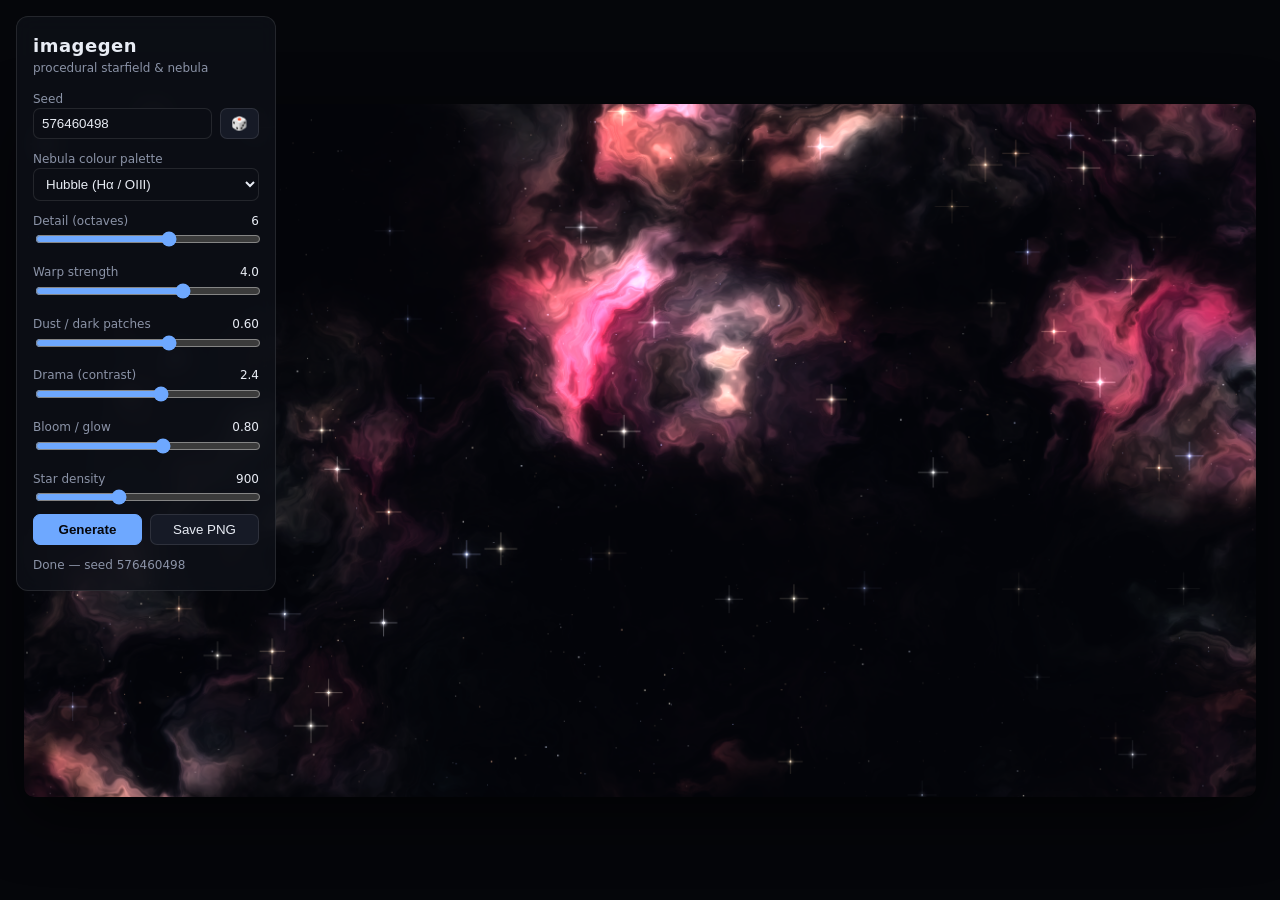
<file: imagegen/index.html>
<!DOCTYPE html>
<html lang="en">
<head>
  <meta charset="UTF-8" />
  <meta name="viewport" content="width=device-width, initial-scale=1.0" />
  <title>imagegen — Starfield &amp; Nebula</title>
  <link rel="stylesheet" href="style.css" />
</head>
<body>
  <main>
    <canvas id="scene" width="1280" height="720"></canvas>

    <div id="panel">
      <h1>imagegen</h1>
      <p class="sub">procedural starfield &amp; nebula</p>

      <label>
        Seed
        <span class="row">
          <input id="seed" type="text" inputmode="numeric" />
          <button id="reroll" title="New random seed">🎲</button>
        </span>
      </label>

      <label>
        Nebula colour palette
        <select id="palette"></select>
      </label>

      <label>
        Detail (octaves) <span id="octavesVal" class="val"></span>
        <input id="octaves" type="range" min="3" max="8" step="1" />
      </label>

      <label>
        Warp strength <span id="warpVal" class="val"></span>
        <input id="warp" type="range" min="0" max="6" step="0.1" />
      </label>

      <label>
        Dust / dark patches <span id="dustVal" class="val"></span>
        <input id="dust" type="range" min="0" max="1" step="0.02" />
      </label>

      <label>
        Drama (contrast) <span id="dramaVal" class="val"></span>
        <input id="drama" type="range" min="1" max="3.5" step="0.1" />
      </label>

      <label>
        Bloom / glow <span id="bloomVal" class="val"></span>
        <input id="bloom" type="range" min="0" max="1.4" step="0.05" />
      </label>

      <label>
        Star density <span id="starsVal" class="val"></span>
        <input id="stars" type="range" min="0" max="2500" step="50" />
      </label>

      <div class="row">
        <button id="render" class="primary">Generate</button>
        <button id="save">Save PNG</button>
      </div>

      <p id="status" class="status"></p>
    </div>
  </main>

  <script src="noise.js"></script>
  <script src="main.js"></script>
</body>
</html>
</file>
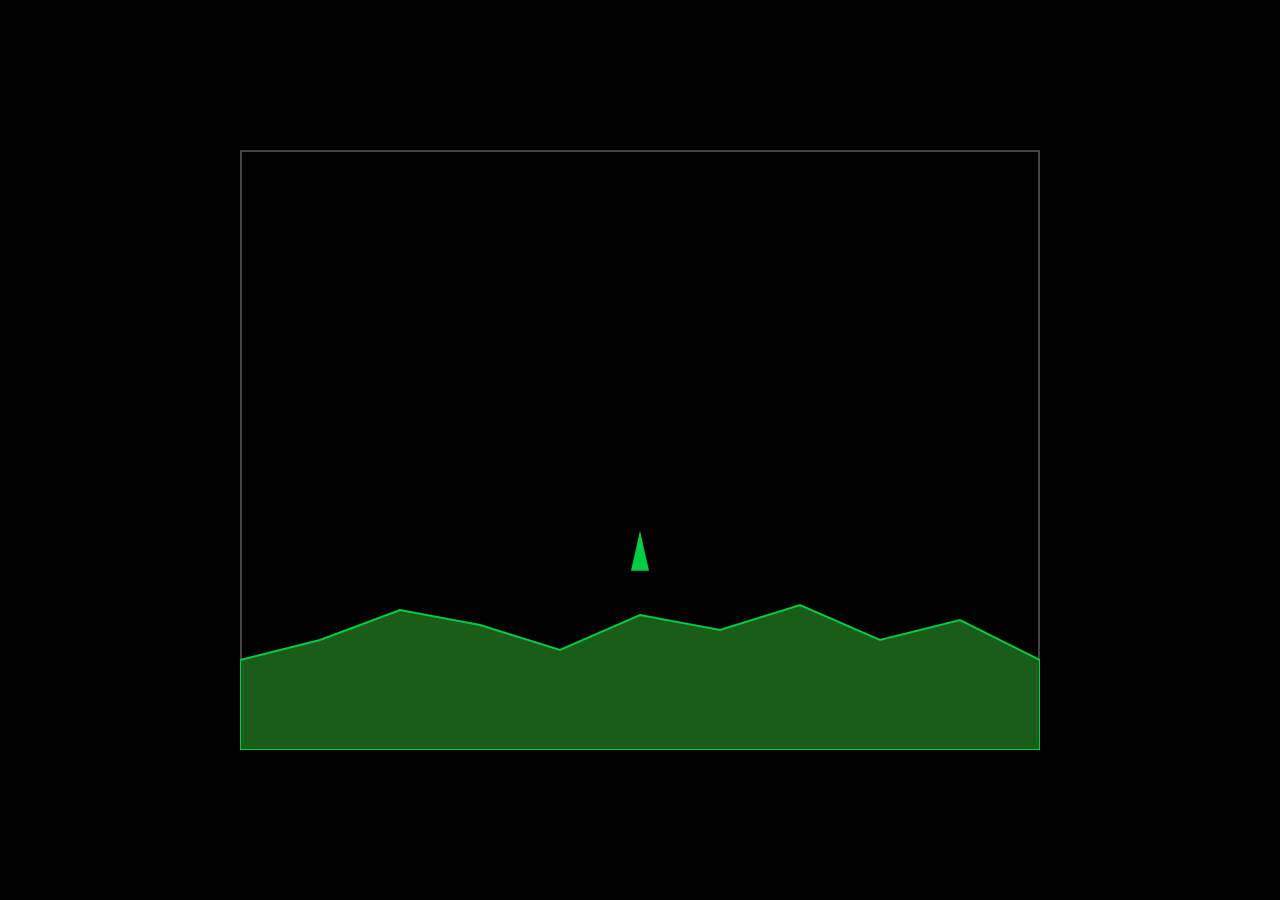
<file: game.html>
<!DOCTYPE html>
<!--
  Copyright © 2026 Chloe Bolland
  contact chloe@mammoththoughts.com if you wish to use, publish or reproduce this game or any part of it in any way
-->
<html>
<head>
  <title>Game</title>
  <style>
    body { margin: 0; background: #000; display: flex; justify-content: center; align-items: center; height: 100vh; }
    canvas { display: block; }
  </style>
</head>
<body>
  <canvas id="canvas" width="800" height="600"></canvas>
  <script>
    const canvas = document.getElementById('canvas');
    const ctx = canvas.getContext('2d');

    const player = {
      x: 400, y: 300,
      vx: 0, vy: 0,
      angle: -Math.PI / 2,
      av: 0,
      radius: 20,
      rotAccel: 0.006,
      rotDamp: 0.88,
      thrustPower: 0.2,
      gravity: 0.05,
    };
    const keys = {};

    // terrain points across the full width, bottom ~25% of screen
    const terrain = [
      { x:   0, y: 510 },
      { x:  80, y: 490 },
      { x: 160, y: 460 },
      { x: 240, y: 475 },
      { x: 320, y: 500 },
      { x: 400, y: 465 },
      { x: 480, y: 480 },
      { x: 560, y: 455 },
      { x: 640, y: 490 },
      { x: 720, y: 470 },
      { x: 800, y: 510 },
    ];

    function terrainYAt(x) {
      // wrap x into [0, canvas.width] for lookup
      const wx = ((x % canvas.width) + canvas.width) % canvas.width;
      for (let i = 0; i < terrain.length - 1; i++) {
        const a = terrain[i], b = terrain[i + 1];
        if (wx >= a.x && wx <= b.x) {
          const t = (wx - a.x) / (b.x - a.x);
          return a.y + t * (b.y - a.y);
        }
      }
      return canvas.height;
    }

    document.addEventListener('keydown', e => { keys[e.key] = true; e.preventDefault(); });
    document.addEventListener('keyup',   e => keys[e.key] = false);

    function update() {
      if (keys['ArrowLeft'])  player.av -= player.rotAccel;
      if (keys['ArrowRight']) player.av += player.rotAccel;
      player.av *= player.rotDamp;
      player.angle += player.av;

      if (keys['ArrowUp']) {
        player.vx += Math.cos(player.angle) * player.thrustPower;
        player.vy += Math.sin(player.angle) * player.thrustPower;
      }

      player.vy += player.gravity;

      player.x += player.vx;
      player.y += player.vy;

      // horizontal wrap
      if (player.x < -player.radius)              player.x = canvas.width + player.radius;
      if (player.x > canvas.width + player.radius) player.x = -player.radius;

      // top wall bounce
      if (player.y < player.radius) {
        player.y = player.radius;
        player.vy *= -0.5;
      }

      // terrain collision
      const groundY = terrainYAt(player.x);
      if (player.y + player.radius > groundY) {
        player.y = groundY - player.radius;
        player.vy *= -0.5;
        player.vx *= 0.85;
      }
    }

    function draw() {
      ctx.fillStyle = '#000';
      ctx.fillRect(0, 0, canvas.width, canvas.height);

      ctx.strokeStyle = '#444';
      ctx.lineWidth = 2;
      ctx.strokeRect(1, 1, canvas.width - 2, canvas.height - 2);

      // terrain
      ctx.beginPath();
      ctx.moveTo(terrain[0].x, terrain[0].y);
      for (let i = 1; i < terrain.length; i++) {
        ctx.lineTo(terrain[i].x, terrain[i].y);
      }
      ctx.lineTo(canvas.width, canvas.height);
      ctx.lineTo(0, canvas.height);
      ctx.closePath();
      ctx.fillStyle = '#1a5c1a';
      ctx.fill();
      ctx.strokeStyle = '#00cc44';
      ctx.lineWidth = 2;
      ctx.stroke();

      const r = player.radius;
      const b = r * 0.45;

      // thrust flame
      if (keys['ArrowUp']) {
        ctx.save();
        ctx.translate(player.x, player.y);
        ctx.rotate(player.angle);
        ctx.beginPath();
        ctx.moveTo(-r, -b * 0.6);
        ctx.lineTo(-r - r * 0.8, 0);
        ctx.lineTo(-r,  b * 0.6);
        ctx.fillStyle = '#ff6600';
        ctx.fill();
        ctx.restore();
      }

      // triangle
      ctx.save();
      ctx.translate(player.x, player.y);
      ctx.rotate(player.angle);
      ctx.beginPath();
      ctx.moveTo(r, 0);
      ctx.lineTo(-r, -b);
      ctx.lineTo(-r,  b);
      ctx.closePath();
      ctx.fillStyle = '#00cc44';
      ctx.fill();
      ctx.restore();
    }

    function loop() {
      update();
      draw();
      requestAnimationFrame(loop);
    }

    loop();
  </script>
</body>
</html>
</file>
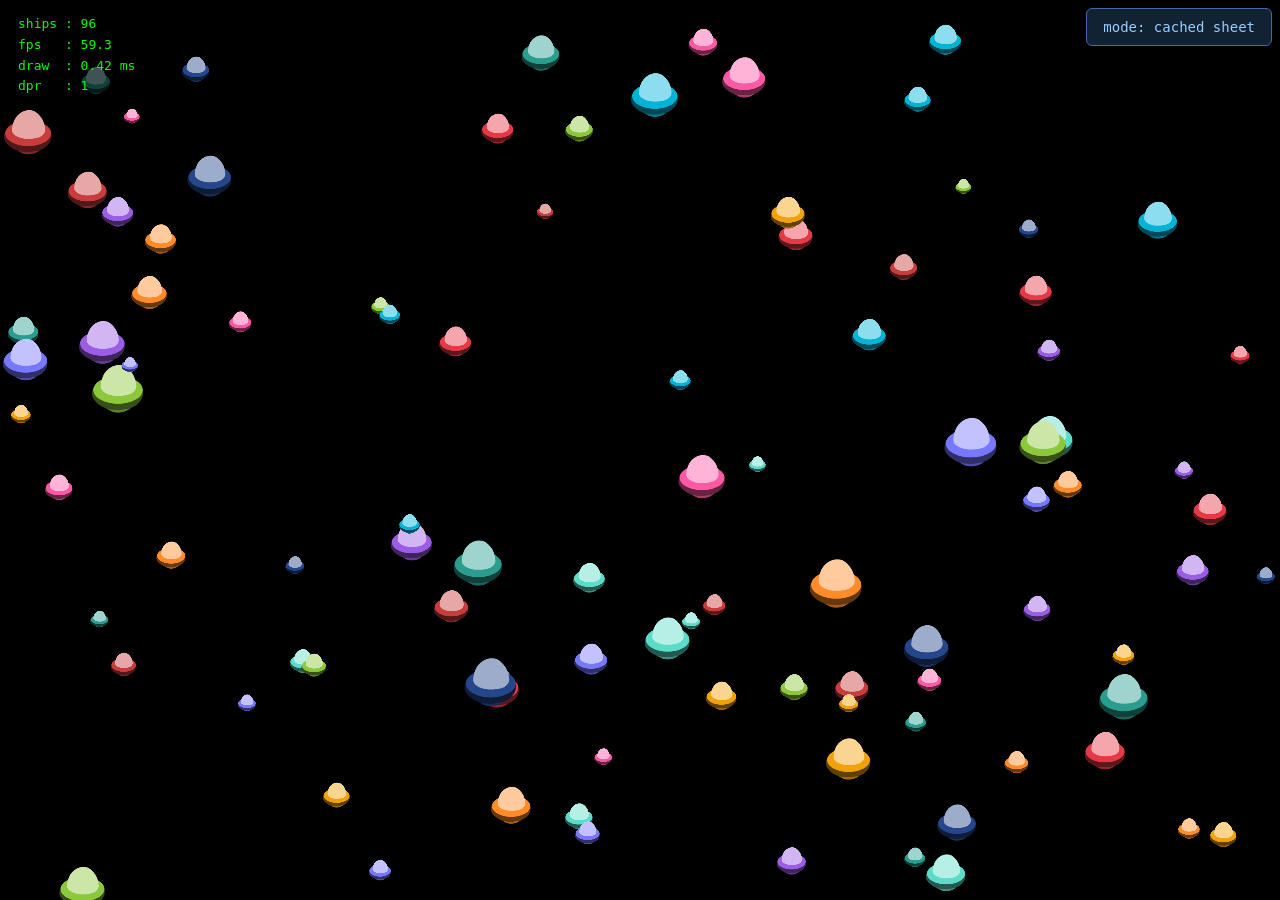
<file: sprite-bench.html>
<!DOCTYPE html>
<!--
  Copyright © 2026 Chloe Bolland
  contact chloe@mammoththoughts.com if you wish to use, publish or reproduce this game or any part of it in any way
-->
<html>
<head>
<meta charset="utf-8">
<meta name="viewport" content="width=device-width, initial-scale=1, maximum-scale=1, user-scalable=no">
<title>Sprite Benchmark — 96 ships</title>
<style>
  body { margin: 0; background: #000; overflow: hidden; }
  canvas { display: block; }
  #hud {
    position: fixed; top: 8px; left: 8px; z-index: 10;
    background: rgba(0,0,0,0.6); color: #0f0; font: 13px/1.6 monospace;
    padding: 6px 10px; border-radius: 4px; white-space: pre; pointer-events: none;
  }
  #mode {
    position: fixed; top: 8px; right: 8px; z-index: 10;
    font: 14px monospace; padding: 10px 16px; border-radius: 6px;
    background: #123; color: #9cf; border: 1px solid #46a;
  }
</style>
</head>
<body>
<canvas id="c"></canvas>
<div id="hud"></div>
<button id="mode">mode: cached sheet</button>
<script type="module">
import { getSprite, drawSprite } from './src/rendering/sprites/index.js';
import { SpriteSheetCache } from './src/rendering/sprites/SpriteSheetCache.js';

const SHIPS = 96;
const TEAMS = [ // 12 team colours
  [230,57,70],[241,162,8],[42,157,143],[38,70,140],[155,93,229],[0,180,216],
  [255,89,165],[140,200,60],[255,140,40],[90,220,200],[200,60,60],[120,120,255],
];

const canvas = document.getElementById('c');
const ctx    = canvas.getContext('2d');
const hud    = document.getElementById('hud');
const dpr    = window.devicePixelRatio || 1;

function resize() {
  canvas.width  = innerWidth * dpr;
  canvas.height = innerHeight * dpr;
  canvas.style.width  = innerWidth + 'px';
  canvas.style.height = innerHeight + 'px';
}
resize();
addEventListener('resize', resize);

const sprite = getSprite('saucer1');
const sheets = new SpriteSheetCache();

const colorCache = new Map();
function teamColors(c) {
  const key = c.join(',');
  let v = colorCache.get(key);
  if (!v) {
    const scale = k => `rgb(${Math.round(c[0]*k)},${Math.round(c[1]*k)},${Math.round(c[2]*k)})`;
    const toward = (x, t) => Math.round(x + (255 - x) * t);
    v = { key,
          primary:   `rgb(${c[0]},${c[1]},${c[2]})`,
          secondary: `rgb(${Math.min(255,c[0]+90)},${Math.min(255,c[1]+90)},${Math.min(255,c[2]+90)})`,
          shade1: scale(0.40), shade2: scale(0.65), shade3: `rgb(${c[0]},${c[1]},${c[2]})`,
          shade4: `rgb(${toward(c[0],0.55)},${toward(c[1],0.55)},${toward(c[2],0.55)})` };
    colorCache.set(key, v);
  }
  return v;
}

const ships = [];
for (let i = 0; i < SHIPS; i++) {
  ships.push({
    x: Math.random() * canvas.width,
    y: Math.random() * canvas.height,
    vx: (Math.random() - 0.5) * 2.4 * dpr,
    vy: (Math.random() - 0.5) * 2.4 * dpr,
    r: (8 + Math.random() * 20) * dpr,
    team: TEAMS[i % TEAMS.length],
  });
}

let cached = true;
document.getElementById('mode').onclick = e => {
  cached = !cached;
  e.target.textContent = 'mode: ' + (cached ? 'cached sheet' : 'direct vector');
};

let fps = 0, drawMs = 0, prev = performance.now();
function frame(now) {
  fps    = fps * 0.95 + (1000 / Math.max(1, now - prev)) * 0.05;
  prev   = now;

  for (const s of ships) {
    s.x += s.vx; s.y += s.vy;
    if (s.x < s.r && s.vx < 0 || s.x > canvas.width  - s.r && s.vx > 0) s.vx = -s.vx;
    if (s.y < s.r && s.vy < 0 || s.y > canvas.height - s.r && s.vy > 0) s.vy = -s.vy;
  }

  ctx.fillStyle = '#000';
  ctx.fillRect(0, 0, canvas.width, canvas.height);

  const phase = (now % sprite.duration) / sprite.duration;
  const t0 = performance.now();
  for (const s of ships) {
    const colors = teamColors(s.team);
    if (cached) {
      sheets.draw(ctx, sprite, s.x, s.y, s.r, colors.key, colors, phase);
    } else {
      drawSprite(ctx, sprite, s.x, s.y, s.r, colors, phase);
    }
  }
  drawMs = drawMs * 0.9 + (performance.now() - t0) * 0.1;

  hud.textContent = `ships : ${SHIPS}\nfps   : ${fps.toFixed(1)}\ndraw  : ${drawMs.toFixed(2)} ms\ndpr   : ${dpr}`;
  requestAnimationFrame(frame);
}
requestAnimationFrame(frame);
</script>
</body>
</html>
</file>
<file: imagegen/style.css>
:root {
  --bg: #05060a;
  --panel: rgba(14, 16, 24, 0.82);
  --line: rgba(255, 255, 255, 0.10);
  --txt: #e8ecf4;
  --muted: #8b93a7;
  --accent: #6ea8ff;
}

* { box-sizing: border-box; }

html, body {
  margin: 0;
  height: 100%;
  background: var(--bg);
  color: var(--txt);
  font: 14px/1.4 system-ui, -apple-system, Segoe UI, Roboto, sans-serif;
}

main {
  position: relative;
  min-height: 100%;
  display: grid;
  place-items: center;
  padding: 24px;
}

#scene {
  max-width: 100%;
  height: auto;
  border-radius: 10px;
  box-shadow: 0 20px 60px rgba(0, 0, 0, 0.6);
  background: #000;
}

#panel {
  position: fixed;
  top: 16px;
  left: 16px;
  width: 260px;
  padding: 16px;
  background: var(--panel);
  backdrop-filter: blur(10px);
  border: 1px solid var(--line);
  border-radius: 12px;
}

h1 { margin: 0; font-size: 18px; letter-spacing: 0.5px; }
.sub { margin: 2px 0 14px; color: var(--muted); font-size: 12px; }

label {
  display: block;
  margin: 12px 0 4px;
  font-size: 12px;
  color: var(--muted);
}

.val { color: var(--txt); float: right; font-variant-numeric: tabular-nums; }

input[type="text"], select {
  width: 100%;
  padding: 7px 8px;
  background: #0b0d14;
  color: var(--txt);
  border: 1px solid var(--line);
  border-radius: 7px;
}

input[type="range"] { width: 100%; accent-color: var(--accent); }

.row { display: flex; gap: 8px; align-items: center; }
.row input[type="text"] { flex: 1; }

button {
  padding: 7px 10px;
  background: #161a26;
  color: var(--txt);
  border: 1px solid var(--line);
  border-radius: 7px;
  cursor: pointer;
}
button:hover { border-color: var(--accent); }
button.primary { background: var(--accent); color: #05060a; border-color: var(--accent); font-weight: 600; }
.row button { flex: 1; }
#reroll { flex: 0 0 auto; }

.status { margin: 12px 0 0; min-height: 16px; color: var(--muted); font-size: 12px; }
</file>
